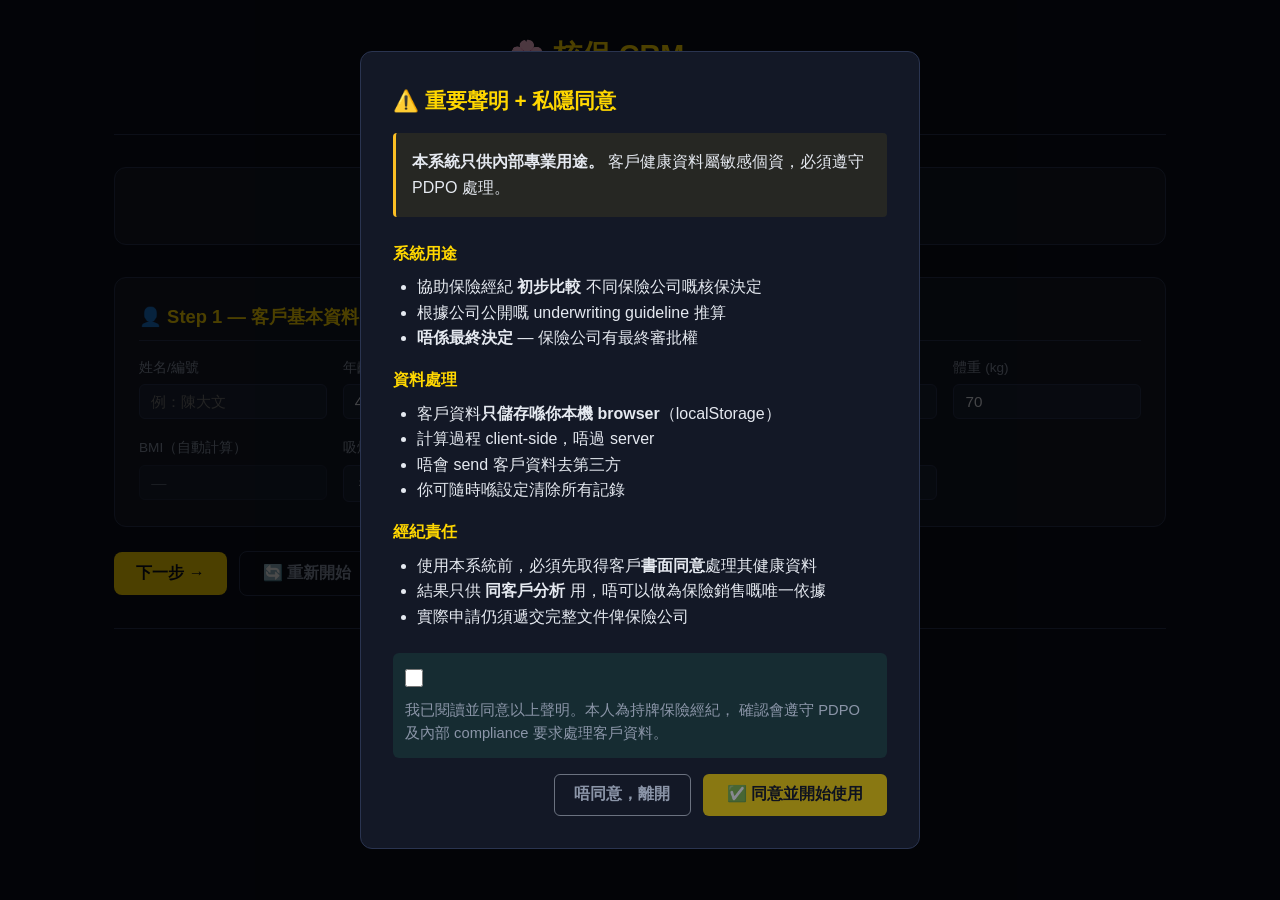
<file: index.html>
<!DOCTYPE html>
<html lang="zh-HK">
<head>
  <meta charset="UTF-8" />
  <meta name="viewport" content="width=device-width, initial-scale=1.0" />
  <title>核保 CRM — Underwriting Comparison</title>
  <link rel="stylesheet" href="styles.css?v=20260903-1825" />
  <script src="engine/rule-engine.js?v=20260903-1825"></script>
  <script src="sample-rules.js?v=20260903-1825"></script>
  <script src="disclaimer.js?v=20260903-1825"></script>
</head>
<body>
  <div class="container">
    <header>
      <h1>🌸 核保 CRM <span class="version">v1.5 prototype</span></h1>
      <p class="subtitle">輸入客戶資料 → 即時比較 Sun Life / CTF 各 product 嘅核保決定</p>
    </header>

    <main>
      <!-- ─── Step Indicator ─── -->
      <div class="step-indicator">
        <div class="step active" data-step="1">
          <div class="step-num">1</div>
          <div class="step-label">客戶資料</div>
        </div>
        <div class="step-arrow">→</div>
        <div class="step" data-step="2">
          <div class="step-num">2</div>
          <div class="step-label">病史問卷</div>
        </div>
        <div class="step-arrow">→</div>
        <div class="step" data-step="3">
          <div class="step-num">3</div>
          <div class="step-label">結果報告</div>
        </div>
      </div>

      <!-- ─── Wizard Panes ─── -->
      <div class="wizard">
        <!-- Step 1: Client Profile -->
        <section class="step-pane" data-step="1">
          <h2>👤 Step 1 — 客戶基本資料</h2>
          <div class="form-grid">
            <label>
              <span>姓名/編號</span>
              <input type="text" id="clientName" placeholder="例：陳大文" />
            </label>
            <label>
              <span>年齡</span>
              <input type="number" id="age" min="0" max="100" value="40" />
            </label>
            <label>
              <span>性別</span>
              <select id="sex">
                <option value="M">男</option>
                <option value="F">女</option>
              </select>
            </label>
            <label>
              <span>身高 (cm)</span>
              <input type="number" id="height_cm" min="50" max="250" value="170" />
            </label>
            <label>
              <span>體重 (kg)</span>
              <input type="number" id="weight_kg" min="10" max="300" value="70" />
            </label>
            <label>
              <span>BMI（自動計算）</span>
              <input type="text" id="bmi_display" disabled value="—" />
            </label>
            <label>
              <span>吸煙</span>
              <select id="smoker">
                <option value="never">從不</option>
                <option value="former">已戒</option>
                <option value="current">現吸</option>
              </select>
            </label>
            <label>
              <span>居住地</span>
              <select id="country">
                <option value="HK">香港</option>
                <option value="MO">澳門</option>
                <option value="CN">中國內地</option>
                <option value="OTHER">海外</option>
              </select>
            </label>
            <label>
              <span>簽約額 (HK$)</span>
              <input type="number" id="sum_assured" min="0" value="1000000" />
            </label>
          </div>
        </section>

        <!-- Step 2: Conditions Checklist -->
        <section class="step-pane" data-step="2" style="display:none">
          <h2>🏥 Step 2 — 病史問卷</h2>
          <p class="muted" style="margin-bottom:1rem;">剔選客戶有嘅病史，並填寫相關細節（年齡、控制程度、病程等）。</p>
          <div id="conditionsContainer">
            <p class="muted">載入條件中…</p>
          </div>
        </section>

        <!-- Step 3: Review + Results -->
        <section class="step-pane" data-step="3" style="display:none">
          <h2>📊 Step 3 — 核保結果</h2>
          <div id="reviewSummary" style="margin-bottom: 1rem;"></div>
          <div id="resultsSummary"></div>
          <table id="resultsTable">
            <thead>
              <tr>
                <th>保險公司</th>
                <th>最佳決定</th>
                <th>最佳 product</th>
                <th>接受率</th>
                <th>加費 %</th>
                <th>倍數</th>
                <th>拒保 / /</th>
              </tr>
            </thead>
            <tbody></tbody>
          </table>
          <div class="result-actions">
            <button id="exportBtn" class="ghost" style="display:none">📋 複製結果 JSON</button>
            <button id="printBtn" class="ghost" style="display:none">🖨️ 下載 PDF 報告</button>
            <button id="historyBtn" class="ghost">📂 歷史記錄</button>
          </div>
          <div class="disclaimer">
            ⚠️ <strong>免責聲明</strong>：本系統只供內部參考，實際核保決定以保險公司為準。
            客戶資料屬機密，請遵守 PDPO 處理。
          </div>
        </section>

        <!-- ─── Wizard Navigation ─── -->
        <div class="wizard-nav no-print">
          <button id="wizardPrev" class="ghost" style="display:none">← 上一步</button>
          <button id="wizardNext" class="primary">下一步 →</button>
          <button id="wizardCalc" class="primary" style="display:none">🔍 計算核保決定</button>
          <button id="wizardReset" class="ghost">🔄 重新開始</button>
        </div>
      </div>
    </main>

    <footer class="no-print">
      <p>🌸 Built by 小花 for Alan老闆 · 2026-09-03 · <a href="https://github.com/alan9820/underwriting-crm/blob/main/docs/spec.md">Spec</a></p>
    </footer>
  </div>

  <div class="history-panel no-print" id="historyPanel"></div>

  <script src="app.js"></script>
</body>
</html>
</file>
<file: styles.css>
/* 核保 CRM — minimal CSS, no framework */
:root {
  --bg: #0a0e1a;
  --bg-card: #131826;
  --bg-card-2: #1a2235;
  --border: #2a3450;
  --text: #e5e9f0;
  --text-muted: #8b95a8;
  --accent: #ffd700;
  --accent-dim: #d4af00;
  --green: #34d399;
  --yellow: #fbbf24;
  --orange: #fb923c;
  --red: #ef4444;
  --gray: #6b7280;
}

* { box-sizing: border-box; margin: 0; padding: 0; }

body {
  font-family: -apple-system, BlinkMacSystemFont, "PingFang HK", "Microsoft JhengHei", sans-serif;
  background: var(--bg);
  color: var(--text);
  line-height: 1.6;
  min-height: 100vh;
}

.container {
  max-width: 1100px;
  margin: 0 auto;
  padding: 2rem 1.5rem;
}

header {
  text-align: center;
  margin-bottom: 2rem;
  padding-bottom: 1.5rem;
  border-bottom: 1px solid var(--border);
}

h1 {
  font-size: 1.8rem;
  color: var(--accent);
  margin-bottom: 0.5rem;
}

h1 .version {
  font-size: 0.7rem;
  color: var(--text-muted);
  font-weight: normal;
  margin-left: 0.5rem;
}

.subtitle {
  color: var(--text-muted);
  font-size: 0.95rem;
}

/* ─── Step Indicator ─── */
.step-indicator {
  display: flex;
  align-items: center;
  justify-content: center;
  gap: 1rem;
  margin-bottom: 2rem;
  padding: 1rem;
  background: var(--bg-card);
  border-radius: 12px;
  border: 1px solid var(--border);
}

.step {
  display: flex;
  align-items: center;
  gap: 0.5rem;
  padding: 0.5rem 1rem;
  border-radius: 8px;
  background: transparent;
  color: var(--text-muted);
  transition: all 0.2s;
}

.step.active {
  background: var(--bg-card-2);
  color: var(--accent);
  font-weight: 600;
}

.step.active .step-num {
  background: var(--accent);
  color: var(--bg);
}

.step.completed {
  color: var(--green);
}

.step.completed .step-num {
  background: var(--green);
  color: var(--bg);
}

.step-num {
  display: inline-flex;
  align-items: center;
  justify-content: center;
  width: 28px;
  height: 28px;
  border-radius: 50%;
  background: var(--border);
  color: var(--text);
  font-weight: 700;
  font-size: 0.9rem;
}

.step-arrow {
  color: var(--text-muted);
  font-size: 1.2rem;
}

/* ─── Wizard ─── */
.wizard {
  position: relative;
}

.step-pane {
  background: var(--bg-card);
  border: 1px solid var(--border);
  border-radius: 12px;
  padding: 1.5rem;
  margin-bottom: 1.5rem;
  animation: fadeIn 0.3s ease-in-out;
}

.step-pane h2 {
  color: var(--accent);
  font-size: 1.15rem;
  margin-bottom: 1rem;
  padding-bottom: 0.5rem;
  border-bottom: 1px solid var(--border);
}

@keyframes fadeIn {
  from { opacity: 0; transform: translateY(10px); }
  to { opacity: 1; transform: translateY(0); }
}

/* ─── Form ─── */
.form-grid {
  display: grid;
  grid-template-columns: repeat(auto-fit, minmax(180px, 1fr));
  gap: 1rem;
}

label {
  display: flex;
  flex-direction: column;
  gap: 0.35rem;
  font-size: 0.85rem;
  color: var(--text-muted);
}

label span { font-weight: 500; }

input, select, textarea {
  background: var(--bg-card-2);
  border: 1px solid var(--border);
  border-radius: 6px;
  padding: 0.5rem 0.7rem;
  color: var(--text);
  font-size: 0.95rem;
  font-family: inherit;
  transition: border-color 0.15s;
}

input:focus, select:focus, textarea:focus {
  outline: none;
  border-color: var(--accent);
}

input:disabled {
  color: var(--text-muted);
  opacity: 0.6;
}

.condition-block {
  background: var(--bg-card-2);
  border: 1px solid var(--border);
  border-radius: 8px;
  padding: 1rem;
  margin-bottom: 0.75rem;
}

.condition-block label.cond-toggle {
  flex-direction: row;
  align-items: center;
  cursor: pointer;
  color: var(--text);
  font-size: 0.95rem;
  margin-bottom: 0;
}

.condition-block label.cond-toggle input { width: auto; margin-right: 0.5rem; }

.condition-details {
  margin-top: 0.75rem;
  padding-top: 0.75rem;
  border-top: 1px solid var(--border);
  display: none;
  grid-template-columns: repeat(auto-fit, minmax(140px, 1fr));
  gap: 0.75rem;
}

.condition-block.active .condition-details { display: grid; }

/* ─── Wizard Nav ─── */
.wizard-nav {
  display: flex;
  gap: 0.75rem;
  margin-top: 1rem;
  align-items: center;
  flex-wrap: wrap;
}

button {
  background: var(--accent);
  color: var(--bg);
  border: none;
  padding: 0.7rem 1.4rem;
  border-radius: 8px;
  font-size: 1rem;
  font-weight: 600;
  cursor: pointer;
  transition: transform 0.1s, opacity 0.15s;
}

button:hover { opacity: 0.9; }
button:active { transform: scale(0.98); }
button:disabled {
  background: var(--border);
  color: var(--text-muted);
  cursor: not-allowed;
  opacity: 0.5;
}

button.ghost {
  background: transparent;
  border: 1px solid var(--border);
  color: var(--text-muted);
}

button.ghost:hover {
  border-color: var(--accent);
  color: var(--accent);
}

/* ─── Results Table ─── */
#resultsTable {
  width: 100%;
  border-collapse: collapse;
  margin-top: 1rem;
  font-size: 0.92rem;
}

#resultsTable th, #resultsTable td {
  text-align: left;
  padding: 0.7rem 0.5rem;
  border-bottom: 1px solid var(--border);
}

#resultsTable th {
  color: var(--accent);
  font-weight: 600;
  font-size: 0.85rem;
}

#resultsTable tbody tr:hover { background: var(--bg-card-2); }

.outcome-badge {
  display: inline-block;
  padding: 0.2rem 0.6rem;
  border-radius: 4px;
  font-size: 0.85rem;
  font-weight: 600;
}

.outcome-standard { background: rgba(52, 211, 153, 0.2); color: var(--green); }
.outcome-loading_mild { background: rgba(251, 191, 36, 0.2); color: var(--yellow); }
.outcome-loading_moderate { background: rgba(251, 146, 60, 0.2); color: var(--orange); }
.outcome-loading_high { background: rgba(239, 68, 68, 0.2); color: var(--red); }
.outcome-exclusion { background: rgba(107, 114, 128, 0.3); color: var(--gray); }
.outcome-individual_consideration { background: rgba(251, 191, 36, 0.15); color: var(--yellow); }
.outcome-postpone { background: rgba(251, 146, 60, 0.3); color: var(--orange); }
.outcome-decline { background: rgba(239, 68, 68, 0.4); color: var(--red); }

.confidence-bar {
  display: inline-block;
  width: 80px;
  height: 8px;
  background: var(--bg-card-2);
  border-radius: 4px;
  overflow: hidden;
  vertical-align: middle;
  margin-right: 0.5rem;
}

.confidence-fill {
  height: 100%;
  background: var(--accent);
  transition: width 0.3s;
}

.disclaimer {
  margin-top: 1.5rem;
  padding: 0.75rem 1rem;
  background: rgba(251, 191, 36, 0.1);
  border-left: 3px solid var(--yellow);
  border-radius: 4px;
  font-size: 0.85rem;
  color: var(--text-muted);
}

.result-actions {
  display: flex;
  gap: 0.75rem;
  margin-top: 1rem;
}

.history-panel {
  position: fixed;
  bottom: 1rem;
  right: 1rem;
  width: 340px;
  max-height: 70vh;
  background: var(--bg-card);
  border: 1px solid var(--border);
  border-radius: 8px;
  padding: 1rem;
  box-shadow: 0 4px 16px rgba(0,0,0,0.5);
  z-index: 99;
  display: none;
  overflow-y: auto;
}

.history-panel.open { display: block; }

.history-panel h3 {
  color: var(--accent);
  font-size: 1rem;
  margin-bottom: 0.75rem;
  padding-bottom: 0.5rem;
  border-bottom: 1px solid var(--border);
}

.history-item {
  background: var(--bg-card-2);
  border-radius: 6px;
  padding: 0.6rem;
  margin-bottom: 0.5rem;
  font-size: 0.85rem;
  cursor: pointer;
  transition: background 0.15s;
}

.history-item:hover { background: var(--border); }

.history-item .h-name { color: var(--text); font-weight: 600; }
.history-item .h-meta { color: var(--text-muted); font-size: 0.78rem; margin-top: 0.2rem; }
.history-item .h-outcome { color: var(--accent); font-size: 0.78rem; margin-top: 0.2rem; }

footer {
  text-align: center;
  color: var(--text-muted);
  font-size: 0.85rem;
  padding-top: 2rem;
  border-top: 1px solid var(--border);
  margin-top: 2rem;
}

footer a { color: var(--accent-dim); text-decoration: none; }
footer a:hover { text-decoration: underline; }

.muted { color: var(--text-muted); font-size: 0.85rem; }

/* ─── Review Summary (Step 3) ─── */
#reviewSummary {
  background: var(--bg-card-2);
  border-radius: 6px;
  padding: 0.75rem 1rem;
  font-size: 0.92rem;
  color: var(--text);
}

/* ─── Print / PDF Export Styles ─── */
@media print {
  body {
    background: white;
    color: black;
    font-size: 11pt;
  }

  .container { max-width: 100%; padding: 0; }

  .no-print, .wizard-nav, .step-indicator, footer, .result-actions, .history-panel {
    display: none !important;
  }

  header {
    border-bottom: 2px solid #000;
    margin-bottom: 1rem;
    padding-bottom: 0.5rem;
  }

  h1 {
    color: black;
    font-size: 1.4rem;
  }

  .subtitle {
    color: #333;
    font-size: 0.85rem;
  }

  /* Print all 3 steps */
  .step-pane {
    display: block !important;
    background: white !important;
    border: 1px solid #999 !important;
    color: black !important;
    page-break-inside: avoid;
    margin-bottom: 1rem;
    padding: 0.75rem;
  }

  .step-pane h2 {
    color: black;
    border-bottom: 1px solid #333;
    font-size: 1.1rem;
    margin-bottom: 0.5rem;
  }

  label, .muted, body, input, select, textarea {
    color: black !important;
  }

  input, select {
    background: white !important;
    border: 1px solid #999 !important;
  }

  #resultsTable th {
    color: black !important;
    background: #eee !important;
  }

  #resultsTable td {
    color: black !important;
    border-bottom: 1px solid #ccc !important;
  }

  .outcome-badge {
    border: 1px solid #333 !important;
    color: black !important;
    background: white !important;
  }

  .disclaimer {
    background: white !important;
    border-left: 2px solid #000 !important;
    color: black !important;
  }

  /* Add report header when printing */
  header::after {
    content: "核保準入報告 | Insurance Pre-Underwriting Report | 生成日期: " var(--report-date);
    display: block;
    font-size: 0.85rem;
    color: #555;
    margin-top: 0.5rem;
    font-weight: normal;
  }
}

@media (max-width: 640px) {
  .container { padding: 1rem; }
  h1 { font-size: 1.4rem; }
  .form-grid { grid-template-columns: 1fr; }
  .step-indicator { flex-wrap: wrap; gap: 0.5rem; padding: 0.5rem; }
  .step { padding: 0.3rem 0.6rem; font-size: 0.85rem; }
  .step-arrow { display: none; }
  .step-label { display: none; }
  .step-num { width: 24px; height: 24px; font-size: 0.85rem; }
}
</file>
<file: web/styles.css>
/* 核保 CRM — minimal CSS, no framework */
:root {
  --bg: #0a0e1a;
  --bg-card: #131826;
  --bg-card-2: #1a2235;
  --border: #2a3450;
  --text: #e5e9f0;
  --text-muted: #8b95a8;
  --accent: #ffd700;
  --accent-dim: #d4af00;
  --green: #34d399;
  --yellow: #fbbf24;
  --orange: #fb923c;
  --red: #ef4444;
  --gray: #6b7280;
}

* { box-sizing: border-box; margin: 0; padding: 0; }

body {
  font-family: -apple-system, BlinkMacSystemFont, "PingFang HK", "Microsoft JhengHei", sans-serif;
  background: var(--bg);
  color: var(--text);
  line-height: 1.6;
  min-height: 100vh;
}

.container {
  max-width: 1100px;
  margin: 0 auto;
  padding: 2rem 1.5rem;
}

header {
  text-align: center;
  margin-bottom: 2rem;
  padding-bottom: 1.5rem;
  border-bottom: 1px solid var(--border);
}

h1 {
  font-size: 1.8rem;
  color: var(--accent);
  margin-bottom: 0.5rem;
}

h1 .version {
  font-size: 0.7rem;
  color: var(--text-muted);
  font-weight: normal;
  margin-left: 0.5rem;
}

.subtitle {
  color: var(--text-muted);
  font-size: 0.95rem;
}

/* ─── Step Indicator ─── */
.step-indicator {
  display: flex;
  align-items: center;
  justify-content: center;
  gap: 1rem;
  margin-bottom: 2rem;
  padding: 1rem;
  background: var(--bg-card);
  border-radius: 12px;
  border: 1px solid var(--border);
}

.step {
  display: flex;
  align-items: center;
  gap: 0.5rem;
  padding: 0.5rem 1rem;
  border-radius: 8px;
  background: transparent;
  color: var(--text-muted);
  transition: all 0.2s;
}

.step.active {
  background: var(--bg-card-2);
  color: var(--accent);
  font-weight: 600;
}

.step.active .step-num {
  background: var(--accent);
  color: var(--bg);
}

.step.completed {
  color: var(--green);
}

.step.completed .step-num {
  background: var(--green);
  color: var(--bg);
}

.step-num {
  display: inline-flex;
  align-items: center;
  justify-content: center;
  width: 28px;
  height: 28px;
  border-radius: 50%;
  background: var(--border);
  color: var(--text);
  font-weight: 700;
  font-size: 0.9rem;
}

.step-arrow {
  color: var(--text-muted);
  font-size: 1.2rem;
}

/* ─── Wizard ─── */
.wizard {
  position: relative;
}

.step-pane {
  background: var(--bg-card);
  border: 1px solid var(--border);
  border-radius: 12px;
  padding: 1.5rem;
  margin-bottom: 1.5rem;
  animation: fadeIn 0.3s ease-in-out;
}

.step-pane h2 {
  color: var(--accent);
  font-size: 1.15rem;
  margin-bottom: 1rem;
  padding-bottom: 0.5rem;
  border-bottom: 1px solid var(--border);
}

@keyframes fadeIn {
  from { opacity: 0; transform: translateY(10px); }
  to { opacity: 1; transform: translateY(0); }
}

/* ─── Form ─── */
.form-grid {
  display: grid;
  grid-template-columns: repeat(auto-fit, minmax(180px, 1fr));
  gap: 1rem;
}

label {
  display: flex;
  flex-direction: column;
  gap: 0.35rem;
  font-size: 0.85rem;
  color: var(--text-muted);
}

label span { font-weight: 500; }

input, select, textarea {
  background: var(--bg-card-2);
  border: 1px solid var(--border);
  border-radius: 6px;
  padding: 0.5rem 0.7rem;
  color: var(--text);
  font-size: 0.95rem;
  font-family: inherit;
  transition: border-color 0.15s;
}

input:focus, select:focus, textarea:focus {
  outline: none;
  border-color: var(--accent);
}

input:disabled {
  color: var(--text-muted);
  opacity: 0.6;
}

.condition-block {
  background: var(--bg-card-2);
  border: 1px solid var(--border);
  border-radius: 8px;
  padding: 1rem;
  margin-bottom: 0.75rem;
}

.condition-block label.cond-toggle {
  flex-direction: row;
  align-items: center;
  cursor: pointer;
  color: var(--text);
  font-size: 0.95rem;
  margin-bottom: 0;
}

.condition-block label.cond-toggle input { width: auto; margin-right: 0.5rem; }

.condition-details {
  margin-top: 0.75rem;
  padding-top: 0.75rem;
  border-top: 1px solid var(--border);
  display: none;
  grid-template-columns: repeat(auto-fit, minmax(140px, 1fr));
  gap: 0.75rem;
}

.condition-block.active .condition-details { display: grid; }

/* ─── Wizard Nav ─── */
.wizard-nav {
  display: flex;
  gap: 0.75rem;
  margin-top: 1rem;
  align-items: center;
  flex-wrap: wrap;
}

button {
  background: var(--accent);
  color: var(--bg);
  border: none;
  padding: 0.7rem 1.4rem;
  border-radius: 8px;
  font-size: 1rem;
  font-weight: 600;
  cursor: pointer;
  transition: transform 0.1s, opacity 0.15s;
}

button:hover { opacity: 0.9; }
button:active { transform: scale(0.98); }
button:disabled {
  background: var(--border);
  color: var(--text-muted);
  cursor: not-allowed;
  opacity: 0.5;
}

button.ghost {
  background: transparent;
  border: 1px solid var(--border);
  color: var(--text-muted);
}

button.ghost:hover {
  border-color: var(--accent);
  color: var(--accent);
}

/* ─── Results Table ─── */
#resultsTable {
  width: 100%;
  border-collapse: collapse;
  margin-top: 1rem;
  font-size: 0.92rem;
}

#resultsTable th, #resultsTable td {
  text-align: left;
  padding: 0.7rem 0.5rem;
  border-bottom: 1px solid var(--border);
}

#resultsTable th {
  color: var(--accent);
  font-weight: 600;
  font-size: 0.85rem;
}

#resultsTable tbody tr:hover { background: var(--bg-card-2); }

.outcome-badge {
  display: inline-block;
  padding: 0.2rem 0.6rem;
  border-radius: 4px;
  font-size: 0.85rem;
  font-weight: 600;
}

.outcome-standard { background: rgba(52, 211, 153, 0.2); color: var(--green); }
.outcome-loading_mild { background: rgba(251, 191, 36, 0.2); color: var(--yellow); }
.outcome-loading_moderate { background: rgba(251, 146, 60, 0.2); color: var(--orange); }
.outcome-loading_high { background: rgba(239, 68, 68, 0.2); color: var(--red); }
.outcome-exclusion { background: rgba(107, 114, 128, 0.3); color: var(--gray); }
.outcome-individual_consideration { background: rgba(251, 191, 36, 0.15); color: var(--yellow); }
.outcome-postpone { background: rgba(251, 146, 60, 0.3); color: var(--orange); }
.outcome-decline { background: rgba(239, 68, 68, 0.4); color: var(--red); }

.confidence-bar {
  display: inline-block;
  width: 80px;
  height: 8px;
  background: var(--bg-card-2);
  border-radius: 4px;
  overflow: hidden;
  vertical-align: middle;
  margin-right: 0.5rem;
}

.confidence-fill {
  height: 100%;
  background: var(--accent);
  transition: width 0.3s;
}

.disclaimer {
  margin-top: 1.5rem;
  padding: 0.75rem 1rem;
  background: rgba(251, 191, 36, 0.1);
  border-left: 3px solid var(--yellow);
  border-radius: 4px;
  font-size: 0.85rem;
  color: var(--text-muted);
}

.result-actions {
  display: flex;
  gap: 0.75rem;
  margin-top: 1rem;
}

.history-panel {
  position: fixed;
  bottom: 1rem;
  right: 1rem;
  width: 340px;
  max-height: 70vh;
  background: var(--bg-card);
  border: 1px solid var(--border);
  border-radius: 8px;
  padding: 1rem;
  box-shadow: 0 4px 16px rgba(0,0,0,0.5);
  z-index: 99;
  display: none;
  overflow-y: auto;
}

.history-panel.open { display: block; }

.history-panel h3 {
  color: var(--accent);
  font-size: 1rem;
  margin-bottom: 0.75rem;
  padding-bottom: 0.5rem;
  border-bottom: 1px solid var(--border);
}

.history-item {
  background: var(--bg-card-2);
  border-radius: 6px;
  padding: 0.6rem;
  margin-bottom: 0.5rem;
  font-size: 0.85rem;
  cursor: pointer;
  transition: background 0.15s;
}

.history-item:hover { background: var(--border); }

.history-item .h-name { color: var(--text); font-weight: 600; }
.history-item .h-meta { color: var(--text-muted); font-size: 0.78rem; margin-top: 0.2rem; }
.history-item .h-outcome { color: var(--accent); font-size: 0.78rem; margin-top: 0.2rem; }

footer {
  text-align: center;
  color: var(--text-muted);
  font-size: 0.85rem;
  padding-top: 2rem;
  border-top: 1px solid var(--border);
  margin-top: 2rem;
}

footer a { color: var(--accent-dim); text-decoration: none; }
footer a:hover { text-decoration: underline; }

.muted { color: var(--text-muted); font-size: 0.85rem; }

/* ─── Review Summary (Step 3) ─── */
#reviewSummary {
  background: var(--bg-card-2);
  border-radius: 6px;
  padding: 0.75rem 1rem;
  font-size: 0.92rem;
  color: var(--text);
}

/* ─── Print / PDF Export Styles ─── */
@media print {
  body {
    background: white;
    color: black;
    font-size: 11pt;
  }

  .container { max-width: 100%; padding: 0; }

  .no-print, .wizard-nav, .step-indicator, footer, .result-actions, .history-panel {
    display: none !important;
  }

  header {
    border-bottom: 2px solid #000;
    margin-bottom: 1rem;
    padding-bottom: 0.5rem;
  }

  h1 {
    color: black;
    font-size: 1.4rem;
  }

  .subtitle {
    color: #333;
    font-size: 0.85rem;
  }

  /* Print all 3 steps */
  .step-pane {
    display: block !important;
    background: white !important;
    border: 1px solid #999 !important;
    color: black !important;
    page-break-inside: avoid;
    margin-bottom: 1rem;
    padding: 0.75rem;
  }

  .step-pane h2 {
    color: black;
    border-bottom: 1px solid #333;
    font-size: 1.1rem;
    margin-bottom: 0.5rem;
  }

  label, .muted, body, input, select, textarea {
    color: black !important;
  }

  input, select {
    background: white !important;
    border: 1px solid #999 !important;
  }

  #resultsTable th {
    color: black !important;
    background: #eee !important;
  }

  #resultsTable td {
    color: black !important;
    border-bottom: 1px solid #ccc !important;
  }

  .outcome-badge {
    border: 1px solid #333 !important;
    color: black !important;
    background: white !important;
  }

  .disclaimer {
    background: white !important;
    border-left: 2px solid #000 !important;
    color: black !important;
  }

  /* Add report header when printing */
  header::after {
    content: "核保準入報告 | Insurance Pre-Underwriting Report | 生成日期: " var(--report-date);
    display: block;
    font-size: 0.85rem;
    color: #555;
    margin-top: 0.5rem;
    font-weight: normal;
  }
}

@media (max-width: 640px) {
  .container { padding: 1rem; }
  h1 { font-size: 1.4rem; }
  .form-grid { grid-template-columns: 1fr; }
  .step-indicator { flex-wrap: wrap; gap: 0.5rem; padding: 0.5rem; }
  .step { padding: 0.3rem 0.6rem; font-size: 0.85rem; }
  .step-arrow { display: none; }
  .step-label { display: none; }
  .step-num { width: 24px; height: 24px; font-size: 0.85rem; }
}
</file>
